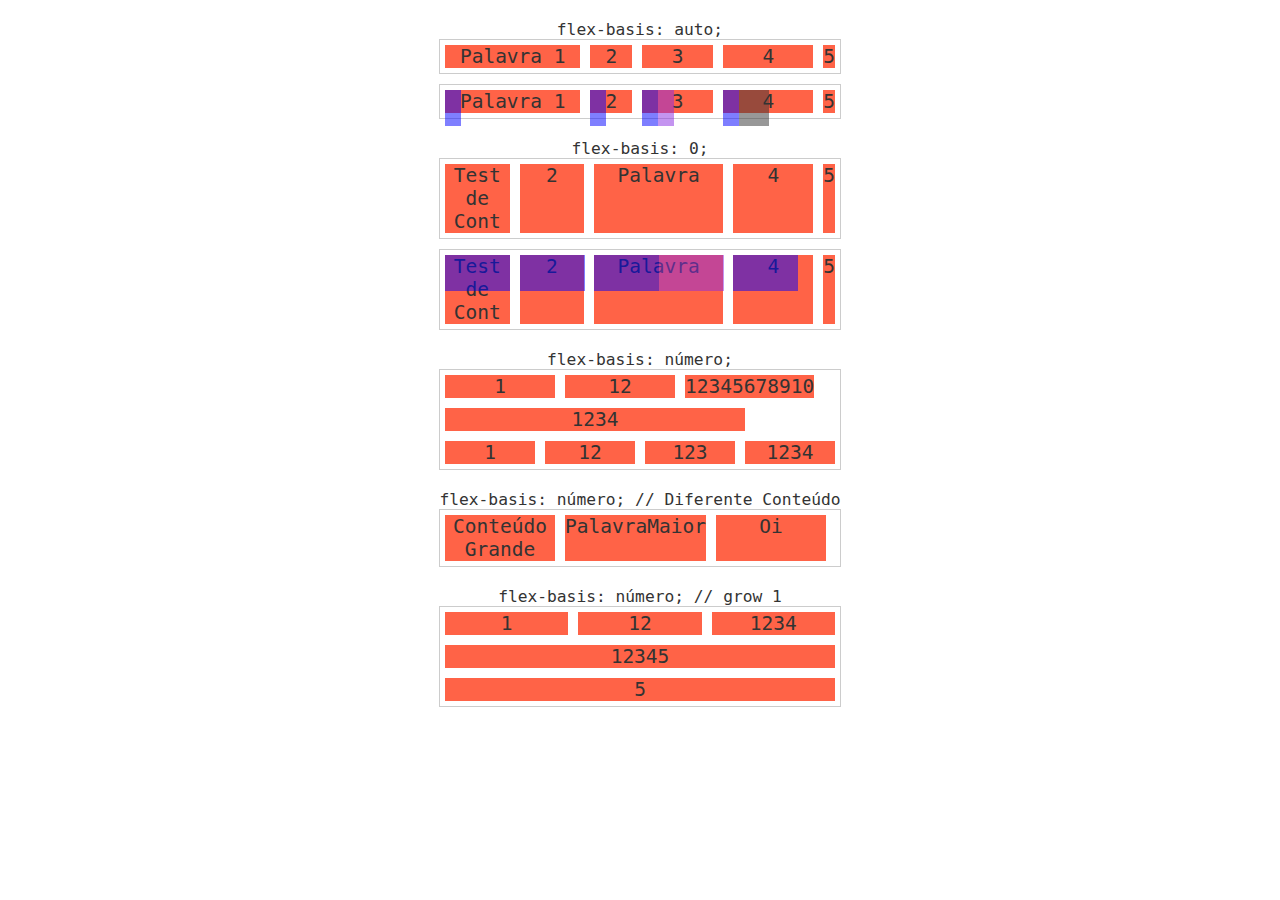
<file: index.html>
<!DOCTYPE html>
<html lang="en">

<head>
  <meta charset="UTF-8">
  <meta name="viewport" content="width=device-width, initial-scale=1.0">
  <title>Flex Flex-Basis</title>

  <link rel="stylesheet" href="./css/flex-item/flex-basis.css">
</head>

<body>
  <h1>flex-basis: auto;</h1>
  <section class="container">
    <div class="item basis-auto">Palavra 1</div>
    <div class="item basis-auto">2</div>
    <div class="item basis-auto-grow-2">3</div>
    <div class="item basis-auto-width">4</div>
    <div class="item basis-auto-grow-0">5</div>
  </section>

  <section class="container overlay">
    <div class="item basis-auto">Palavra 1</div>
    <div class="item basis-auto">2</div>
    <div class="item basis-auto-grow-2">3</div>
    <div class="item basis-auto-width">4</div>
    <div class="item basis-auto-grow-0">5</div>
  </section>

  <h1>flex-basis: 0;</h1>
  <section class="container">
    <div class="item basis-0">Test de Cont</div>
    <div class="item basis-0">2</div>
    <div class="item basis-0-grow-2">Palavra</div>
    <div class="item basis-0-width">4</div>
    <div class="item basis-0-grow-0">5</div>
  </section>

  <section class="container overlay">
    <div class="item basis-0">Test de Cont</div>
    <div class="item basis-0">2</div>
    <div class="item basis-0-grow-2">Palavra</div>
    <div class="item basis-0-width">4</div>
    <div class="item basis-0-grow-0">5</div>
  </section>

  <h1>flex-basis: número;</h1>
  <section class="container basis-numero-container">
    <div class="item basis-110">1</div>
    <div class="item basis-110">12</div>
    <div class="item basis-110">12345678910</div>
    <div class="item basis-300">1234</div>
    <div class="item basis-110-porcento">1</div>
    <div class="item basis-110-porcento">12</div>
    <div class="item basis-110-porcento">123</div>
    <div class="item basis-110-porcento">1234</div>
  </section>

  <h1>flex-basis: número; // Diferente Conteúdo</h1>
  <section class="container basis-numero-container">
    <div class="item basis-110">Conteúdo Grande</div>
    <div class="item basis-110">PalavraMaior</div>
    <div class="item basis-110">Oi</div>
  </section>

  <h1>flex-basis: número; // grow 1</h1>
  <section class="container basis-numero-container">
    <div class="item basis-110-grow-1">1</div>
    <div class="item basis-110-grow-1">12</div>
    <div class="item basis-110-grow-1">1234</div>
    <div class="item basis-110-grow-1">12345</div>
    <div class="item basis-600-grow-1">5</div>
  </section>
</body>

</html>
</file>
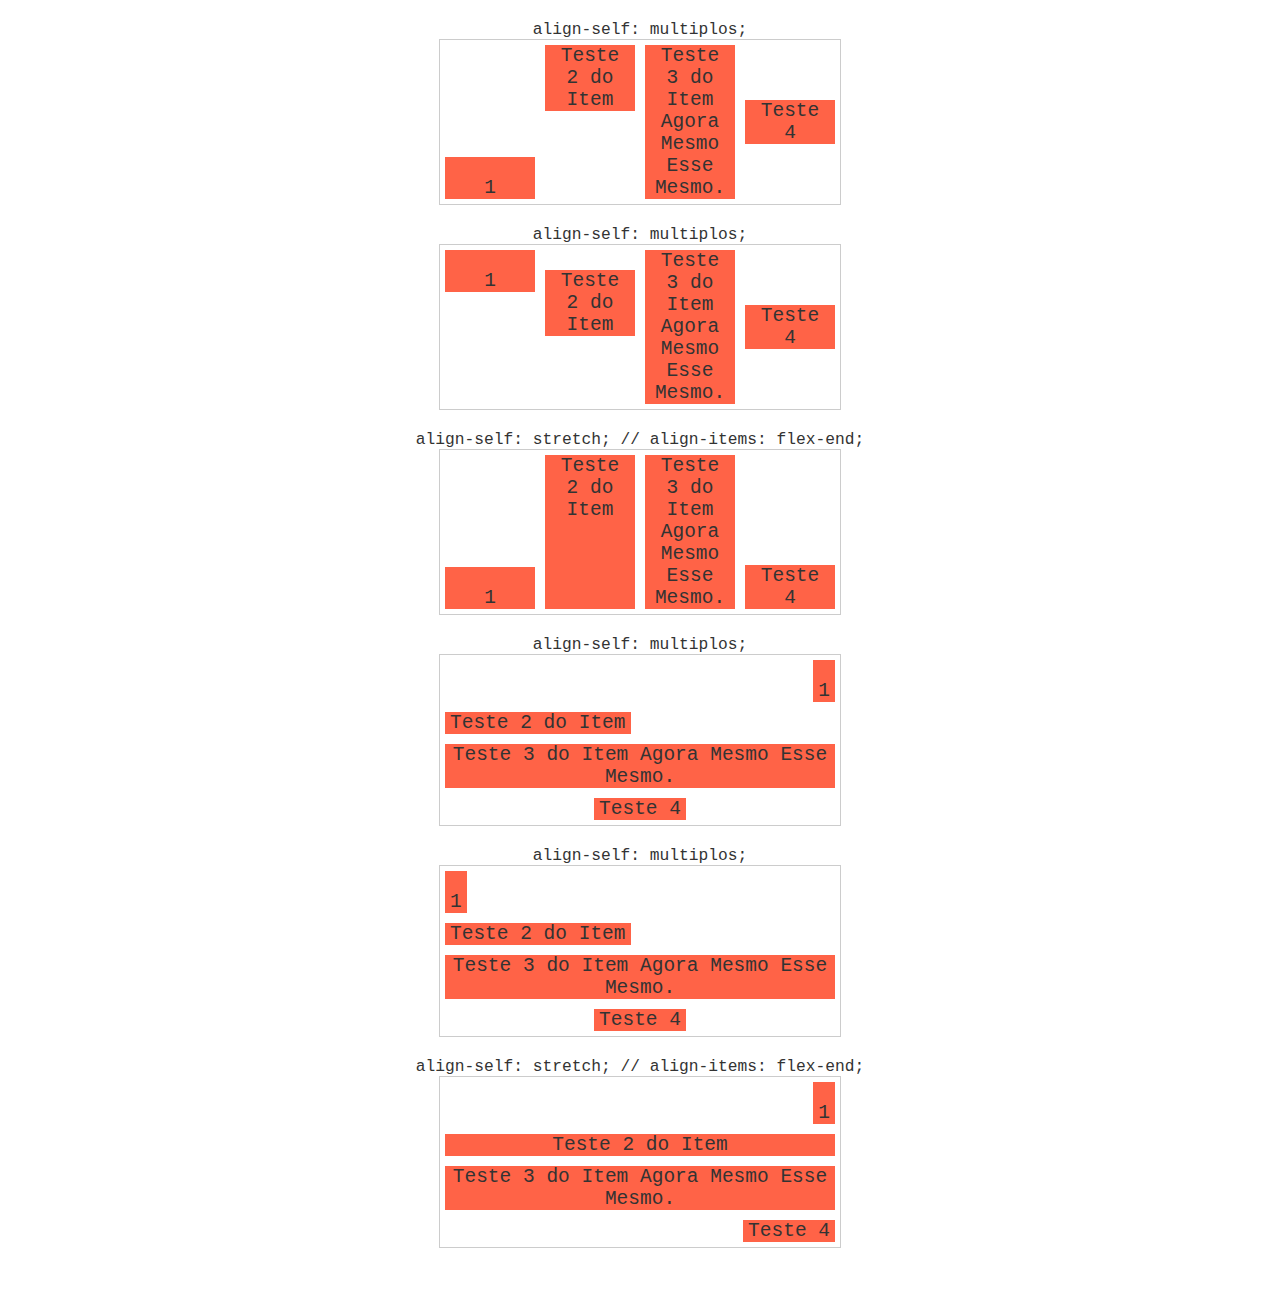
<file: index-align-self.html>
<!DOCTYPE html>
<html lang="en">

<head>
  <meta charset="UTF-8">
  <meta name="viewport" content="width=device-width, initial-scale=1.0">
  <title>Flex - Align Self</title>

  <link rel="stylesheet" href="./css/flex-item/flex-align-self.css">
</head>

<body>
  <h1>align-self: multiplos;</h1>
  <section class="container">
    <div class="item flex-end">1</div>
    <div class="item flex-start">Teste 2 do Item</div>
    <div class="item">Teste 3 do Item Agora Mesmo Esse Mesmo.</div>
    <div class="item center">Teste 4</div>
  </section>

  <h1>align-self: multiplos;</h1>
  <section class="container">
    <div class="item baseline">1</div>
    <div class="item baseline">Teste 2 do Item</div>
    <div class="item">Teste 3 do Item Agora Mesmo Esse Mesmo.</div>
    <div class="item center">Teste 4</div>
  </section>

  <h1>align-self: stretch; // align-items: flex-end;</h1>
  <section class="container align-items">
    <div class="item">1</div>
    <div class="item stretch">Teste 2 do Item</div>
    <div class="item">Teste 3 do Item Agora Mesmo Esse Mesmo.</div>
    <div class="item">Teste 4</div>
  </section>

  <h1>align-self: multiplos;</h1>
  <section class="container column">
    <div class="item flex-end">1</div>
    <div class="item flex-start">Teste 2 do Item</div>
    <div class="item">Teste 3 do Item Agora Mesmo Esse Mesmo.</div>
    <div class="item center">Teste 4</div>
  </section>

  <h1>align-self: multiplos;</h1>
  <section class="container column">
    <div class="item baseline">1</div>
    <div class="item baseline">Teste 2 do Item</div>
    <div class="item">Teste 3 do Item Agora Mesmo Esse Mesmo.</div>
    <div class="item center">Teste 4</div>
  </section>

  <h1>align-self: stretch; // align-items: flex-end;</h1>
  <section class="container column align-items">
    <div class="item">1</div>
    <div class="item stretch">Teste 2 do Item</div>
    <div class="item">Teste 3 do Item Agora Mesmo Esse Mesmo.</div>
    <div class="item">Teste 4</div>
  </section>
</body>

</html>
</file>
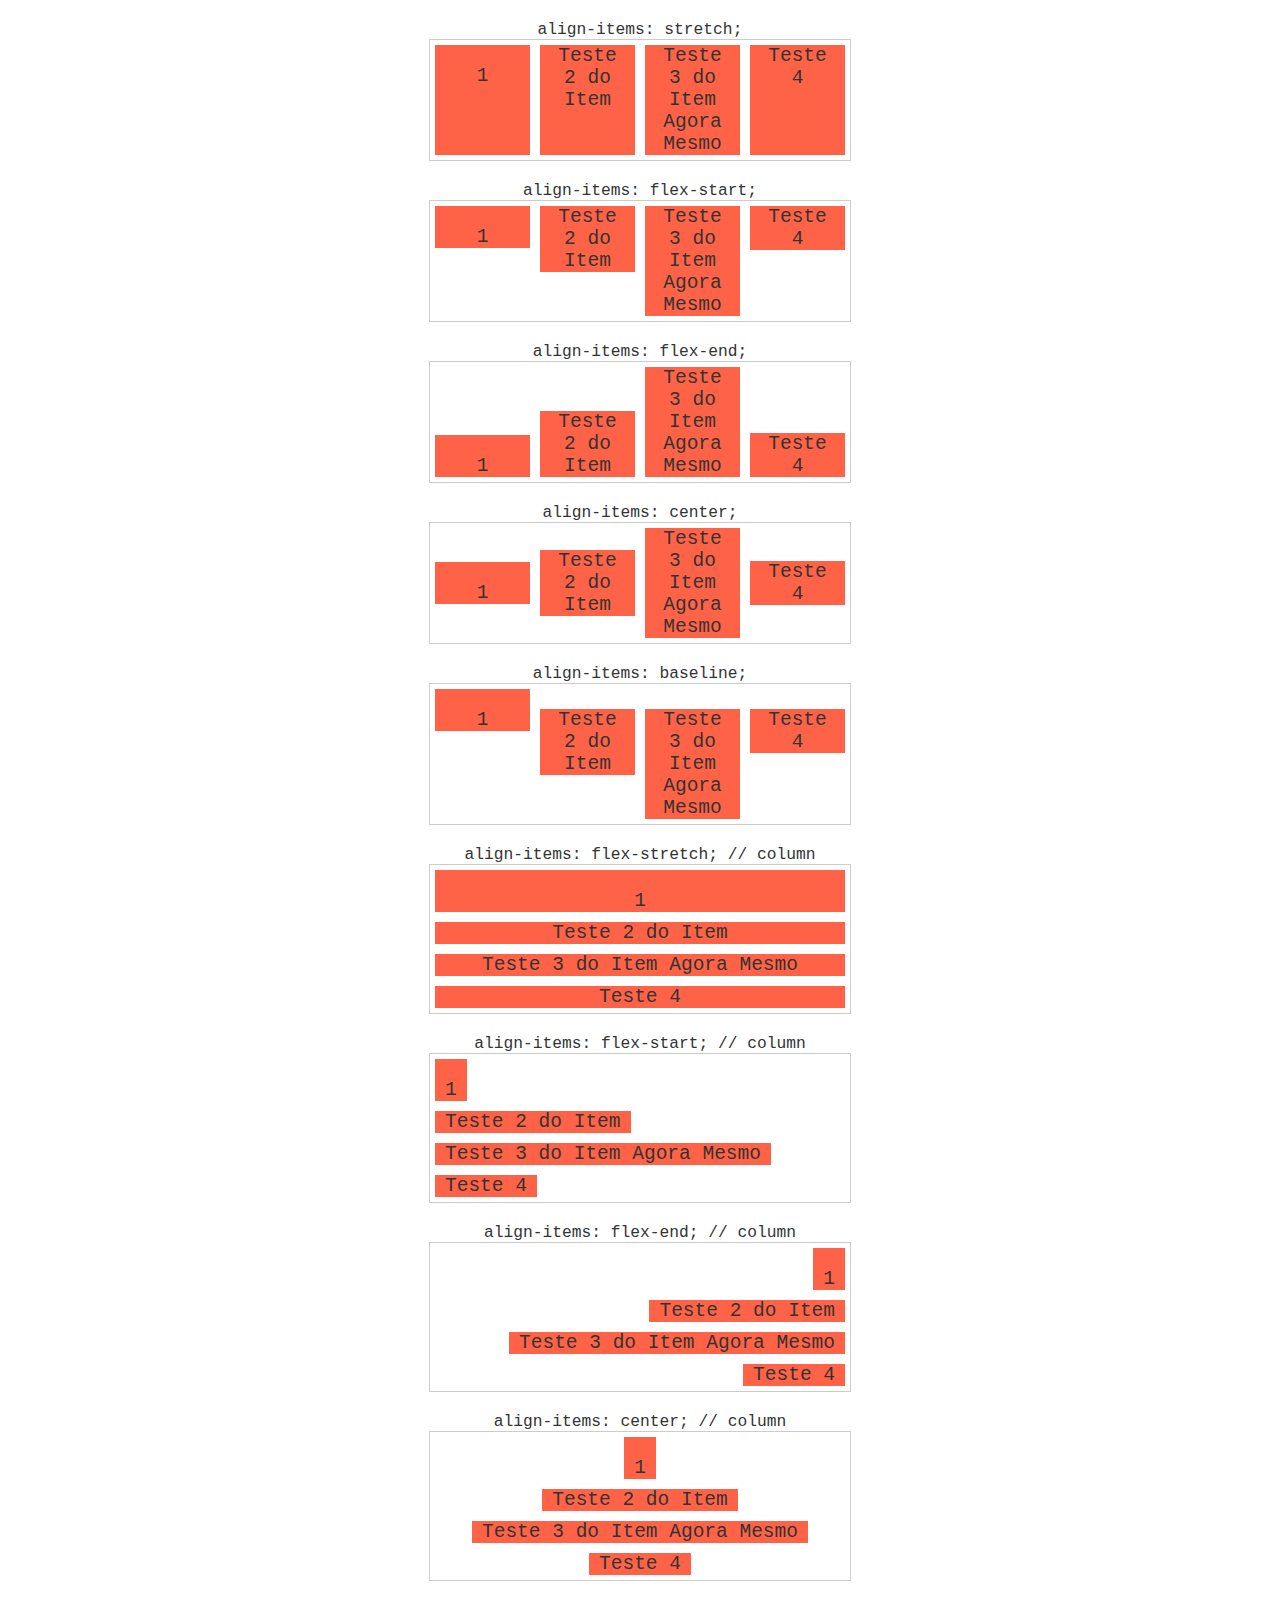
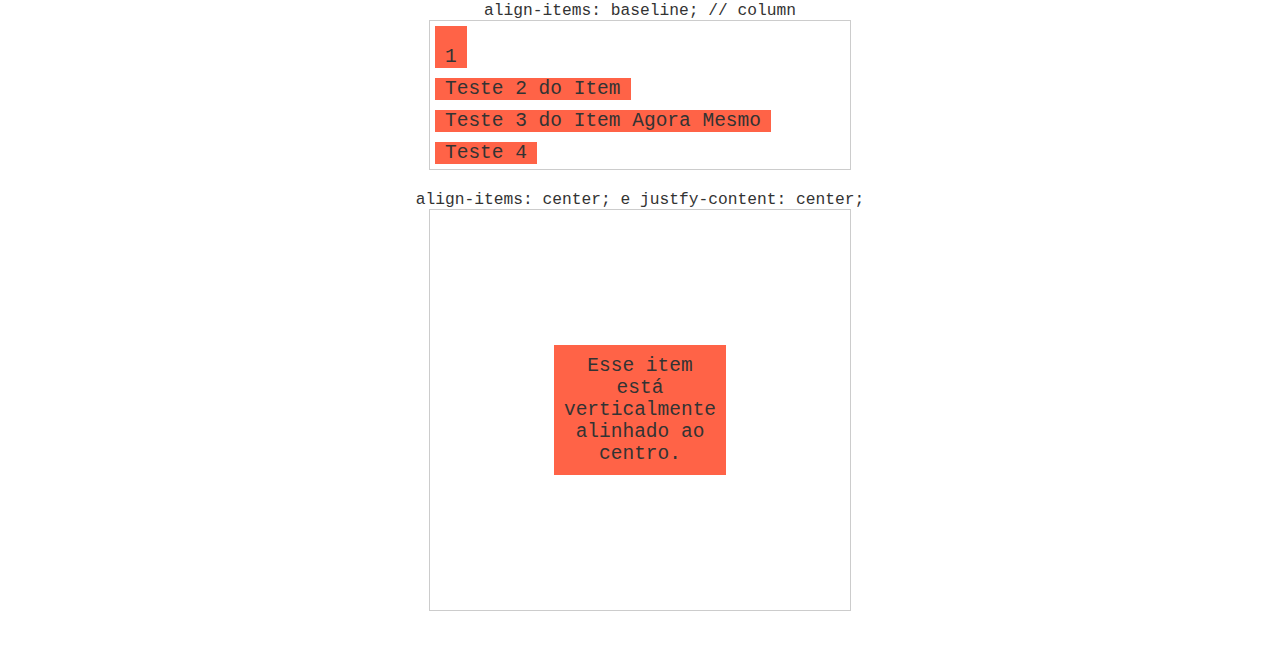
<file: index-aling-items.html>
<!DOCTYPE html>
<html lang="en">

<head>
  <meta charset="UTF-8">
  <meta name="viewport" content="width=device-width, initial-scale=1.0">
  <title>Flex Align-Items</title>

  <link rel="stylesheet" href="./css/flex-container/flex-align-items.css">
</head>

<body>
  <h1>align-items: stretch;</h1>
  <section class="container stretch">
    <div class="item">1</div>
    <div class="item">Teste 2 do Item</div>
    <div class="item">Teste 3 do Item Agora Mesmo</div>
    <div class="item">Teste 4</div>
  </section>

  <h1>align-items: flex-start;</h1>
  <section class="container flex-start">
    <div class="item">1</div>
    <div class="item">Teste 2 do Item</div>
    <div class="item">Teste 3 do Item Agora Mesmo</div>
    <div class="item">Teste 4</div>
  </section>

  <h1>align-items: flex-end;</h1>
  <section class="container flex-end">
    <div class="item">1</div>
    <div class="item">Teste 2 do Item</div>
    <div class="item">Teste 3 do Item Agora Mesmo</div>
    <div class="item">Teste 4</div>
  </section>

  <h1>align-items: center;</h1>
  <section class="container center">
    <div class="item">1</div>
    <div class="item">Teste 2 do Item</div>
    <div class="item">Teste 3 do Item Agora Mesmo</div>
    <div class="item">Teste 4</div>
  </section>

  <h1>align-items: baseline;</h1>
  <section class="container baseline">
    <div class="item teste">1</div>
    <div class="item">Teste 2 do Item</div>
    <div class="item">Teste 3 do Item Agora Mesmo</div>
    <div class="item">Teste 4</div>
  </section>

  <h1>align-items: flex-stretch; // column</h1>
  <section class="container stretch column">
    <div class="item">1</div>
    <div class="item">Teste 2 do Item</div>
    <div class="item">Teste 3 do Item Agora Mesmo</div>
    <div class="item">Teste 4</div>
  </section>

  <h1>align-items: flex-start; // column</h1>
  <section class="container flex-start column">
    <div class="item">1</div>
    <div class="item">Teste 2 do Item</div>
    <div class="item">Teste 3 do Item Agora Mesmo</div>
    <div class="item">Teste 4</div>
  </section>

  <h1>align-items: flex-end; // column</h1>
  <section class="container flex-end column">
    <div class="item">1</div>
    <div class="item">Teste 2 do Item</div>
    <div class="item">Teste 3 do Item Agora Mesmo</div>
    <div class="item">Teste 4</div>
  </section>

  <h1>align-items: center; // column</h1>
  <section class="container center column">
    <div class="item">1</div>
    <div class="item">Teste 2 do Item</div>
    <div class="item">Teste 3 do Item Agora Mesmo</div>
    <div class="item">Teste 4</div>
  </section>

  <h1>align-items: baseline; // column</h1>
  <section class="container baseline column">
    <div class="item teste">1</div>
    <div class="item">Teste 2 do Item</div>
    <div class="item">Teste 3 do Item Agora Mesmo</div>
    <div class="item">Teste 4</div>
  </section>

  <h1>align-items: center; e justfy-content: center;</h1>
  <section class="container alinhamento-central">
    <div class="item">Esse item está verticalmente alinhado ao centro.</div>
  </section>
</body>

</html>
</file>
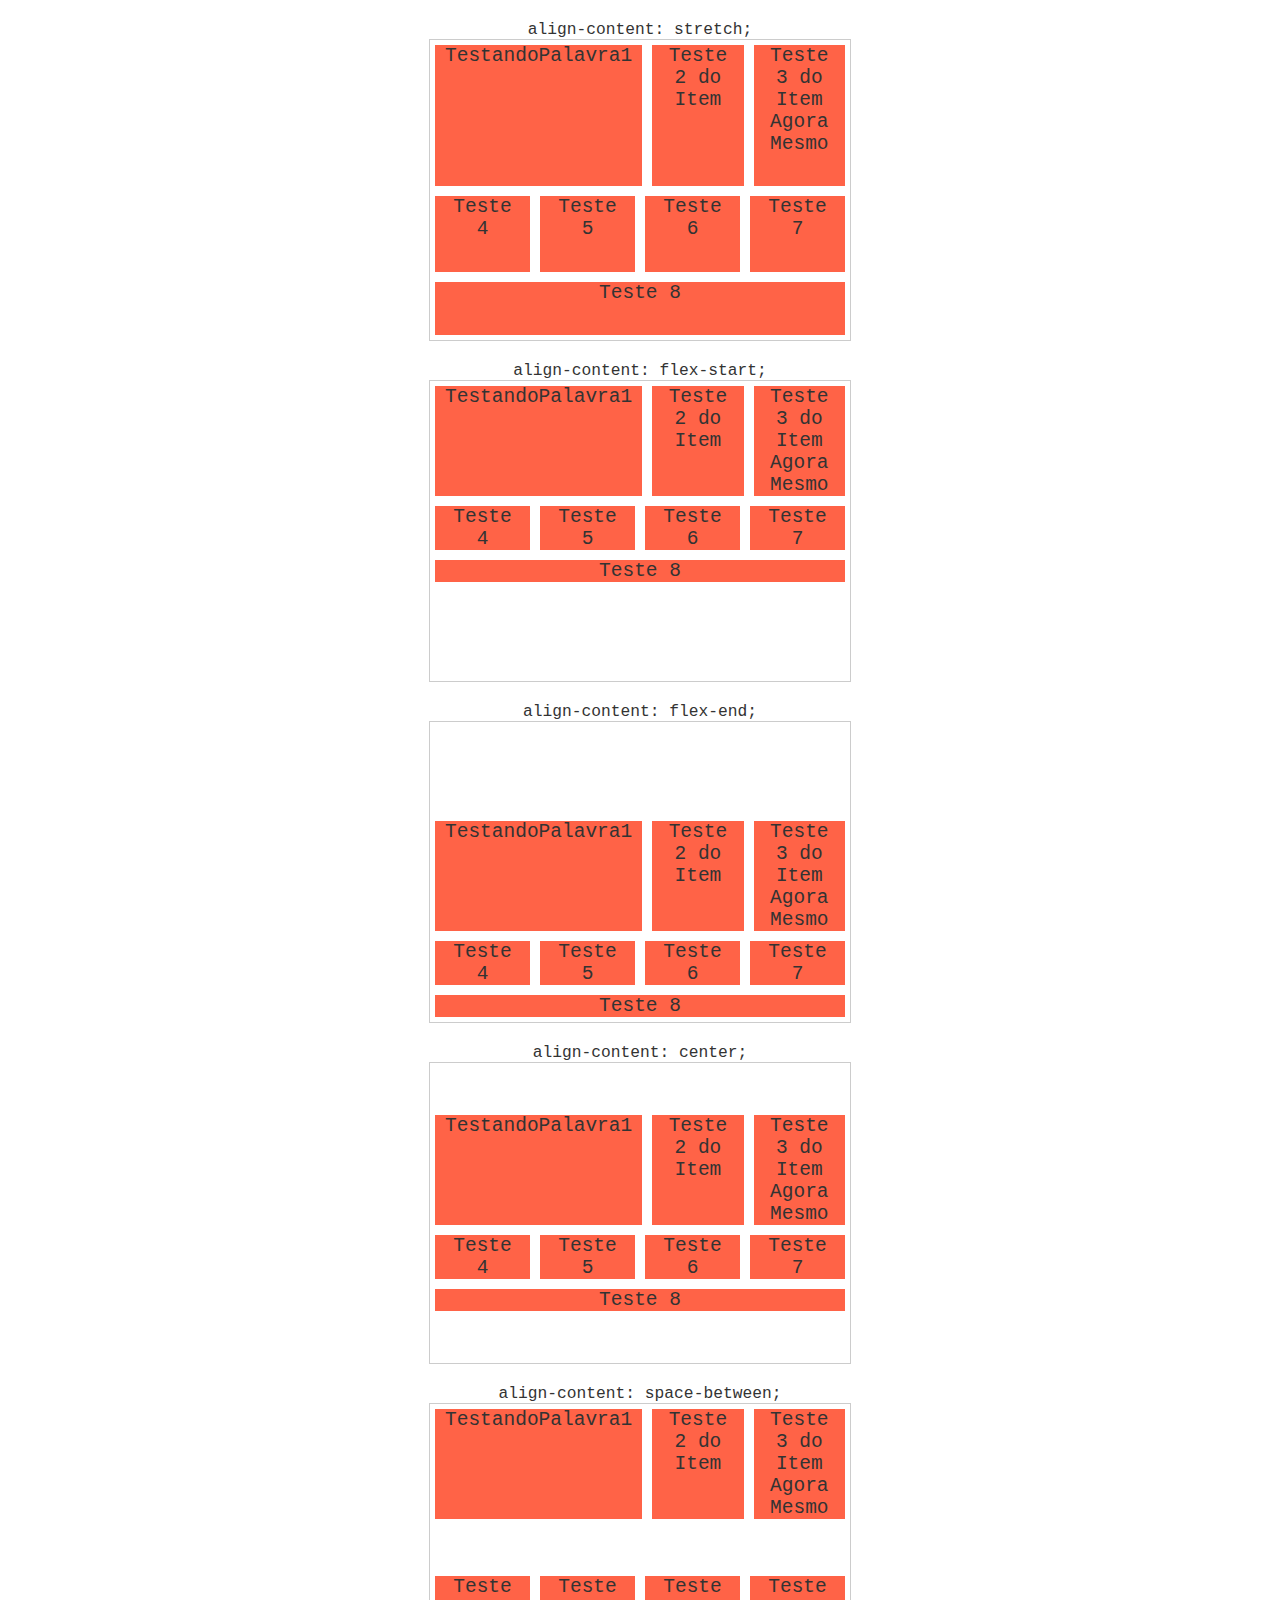
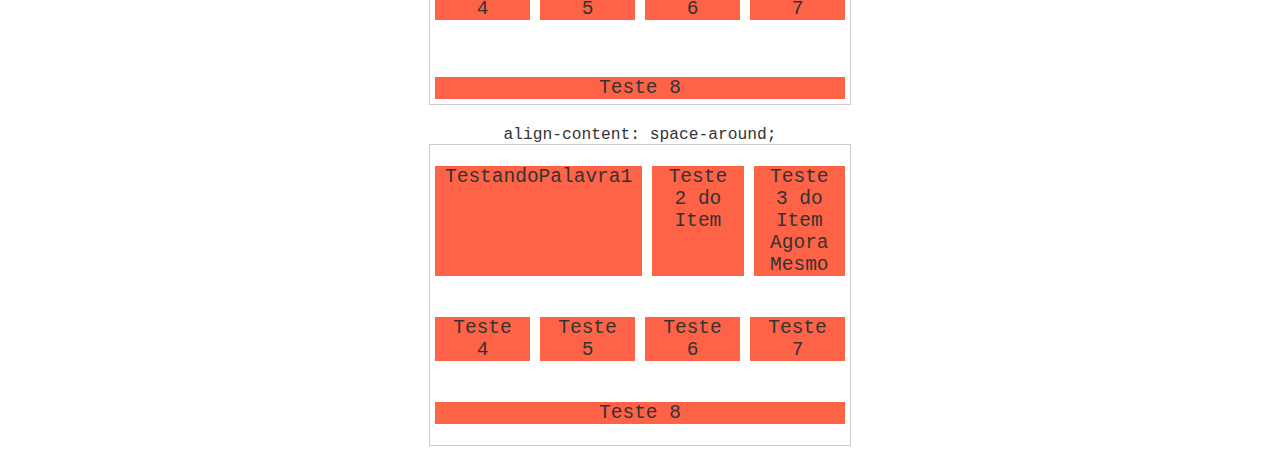
<file: index-flex-content.html>
<!DOCTYPE html>
<html lang="en">

<head>
  <meta charset="UTF-8">
  <meta name="viewport" content="width=device-width, initial-scale=1.0">
  <title>Flex Align Content</title>

  <link rel="stylesheet" href="./css/flex-container/flex-align-content.css">
</head>

<body>
  <h1>align-content: stretch;</h1>
  <section class="container stretch">
    <div class="item">TestandoPalavra1</div>
    <div class="item">Teste 2 do Item</div>
    <div class="item">Teste 3 do Item Agora Mesmo</div>
    <div class="item">Teste 4</div>
    <div class="item">Teste 5</div>
    <div class="item">Teste 6</div>
    <div class="item">Teste 7</div>
    <div class="item">Teste 8</div>
  </section>

  <h1>align-content: flex-start;</h1>
  <section class="container flex-start">
    <div class="item">TestandoPalavra1</div>
    <div class="item">Teste 2 do Item</div>
    <div class="item">Teste 3 do Item Agora Mesmo</div>
    <div class="item">Teste 4</div>
    <div class="item">Teste 5</div>
    <div class="item">Teste 6</div>
    <div class="item">Teste 7</div>
    <div class="item">Teste 8</div>
  </section>

  <h1>align-content: flex-end;</h1>
  <section class="container flex-end">
    <div class="item">TestandoPalavra1</div>
    <div class="item">Teste 2 do Item</div>
    <div class="item">Teste 3 do Item Agora Mesmo</div>
    <div class="item">Teste 4</div>
    <div class="item">Teste 5</div>
    <div class="item">Teste 6</div>
    <div class="item">Teste 7</div>
    <div class="item">Teste 8</div>
  </section>

  <h1>align-content: center;</h1>
  <section class="container center">
    <div class="item">TestandoPalavra1</div>
    <div class="item">Teste 2 do Item</div>
    <div class="item">Teste 3 do Item Agora Mesmo</div>
    <div class="item">Teste 4</div>
    <div class="item">Teste 5</div>
    <div class="item">Teste 6</div>
    <div class="item">Teste 7</div>
    <div class="item">Teste 8</div>
  </section>

  <h1>align-content: space-between;</h1>
  <section class="container space-between">
    <div class="item">TestandoPalavra1</div>
    <div class="item">Teste 2 do Item</div>
    <div class="item">Teste 3 do Item Agora Mesmo</div>
    <div class="item">Teste 4</div>
    <div class="item">Teste 5</div>
    <div class="item">Teste 6</div>
    <div class="item">Teste 7</div>
    <div class="item">Teste 8</div>
  </section>

  <h1>align-content: space-around;</h1>
  <section class="container space-around">
    <div class="item">TestandoPalavra1</div>
    <div class="item">Teste 2 do Item</div>
    <div class="item">Teste 3 do Item Agora Mesmo</div>
    <div class="item">Teste 4</div>
    <div class="item">Teste 5</div>
    <div class="item">Teste 6</div>
    <div class="item">Teste 7</div>
    <div class="item">Teste 8</div>
  </section>
</body>

</html>
</file>
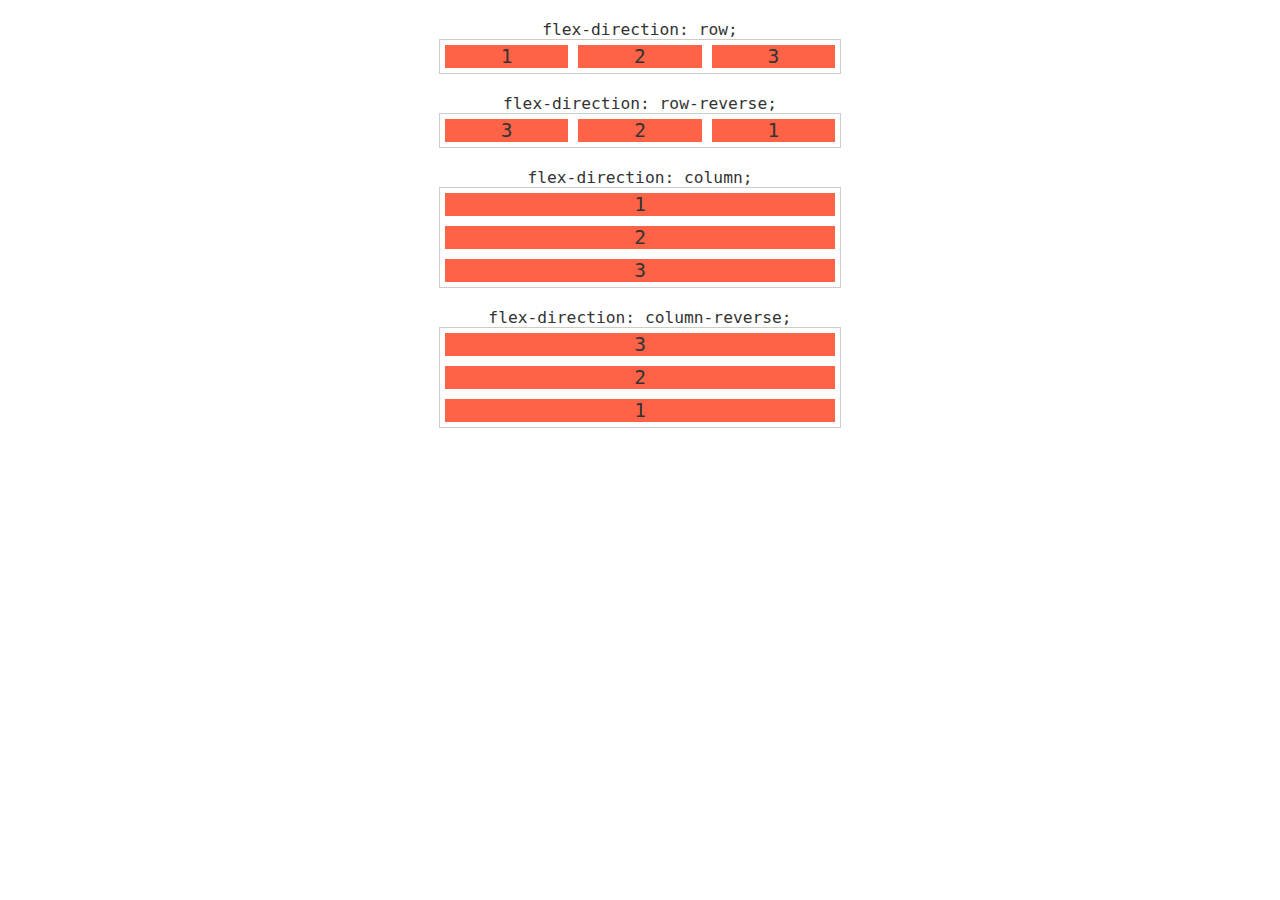
<file: index-flex-direction.html>
<!DOCTYPE html>
<html lang="en">

<head>
  <meta charset="UTF-8">
  <meta name="viewport" content="width=device-width, initial-scale=1.0">
  <title>Flex Direction</title>

  <link rel="stylesheet" href="./css/flex-container/flex-direction.css">
</head>

<body>
  <h1>flex-direction: row;</h1>
  <section class="container row">
    <div class="item">1</div>
    <div class="item">2</div>
    <div class="item">3</div>
  </section>

  <h1>flex-direction: row-reverse;</h1>
  <section class="container row-reverse">
    <div class="item">1</div>
    <div class="item">2</div>
    <div class="item">3</div>
  </section>

  <h1>flex-direction: column;</h1>
  <section class="container column">
    <div class="item">1</div>
    <div class="item">2</div>
    <div class="item">3</div>
  </section>

  <h1>flex-direction: column-reverse;</h1>
  <section class="container column-reverse">
    <div class="item">1</div>
    <div class="item">2</div>
    <div class="item">3</div>
  </section>
</body>

</html>
</file>
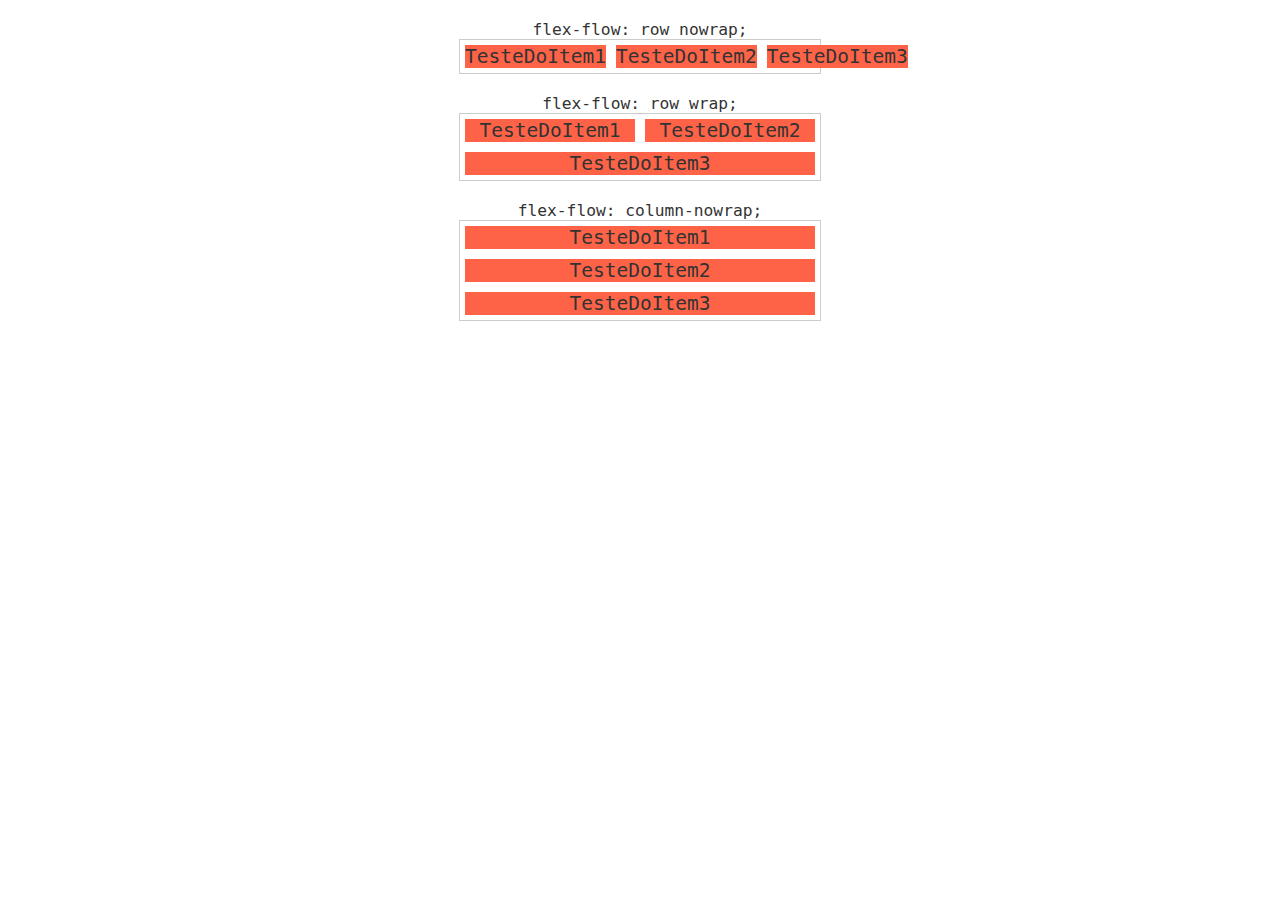
<file: index-flex-flow.html>
<!DOCTYPE html>
<html lang="en">

<head>
  <meta charset="UTF-8">
  <meta name="viewport" content="width=device-width, initial-scale=1.0">
  <title>Flex Flow</title>

  <link rel="stylesheet" href="./css/flex-container/flex-flow.css">
</head>

<body>
  <h1>flex-flow: row nowrap;</h1>
  <section class="container row-nowrap">
    <div class="item">TesteDoItem1</div>
    <div class="item">TesteDoItem2</div>
    <div class="item">TesteDoItem3</div>
  </section>

  <h1>flex-flow: row wrap;</h1>
  <section class="container row-wrap">
    <div class="item">TesteDoItem1</div>
    <div class="item">TesteDoItem2</div>
    <div class="item">TesteDoItem3</div>
  </section>

  <h1>flex-flow: column-nowrap;</h1>
  <section class="container column-nowrap">
    <div class="item">TesteDoItem1</div>
    <div class="item">TesteDoItem2</div>
    <div class="item">TesteDoItem3</div>
  </section>
</body>

</html>
</file>
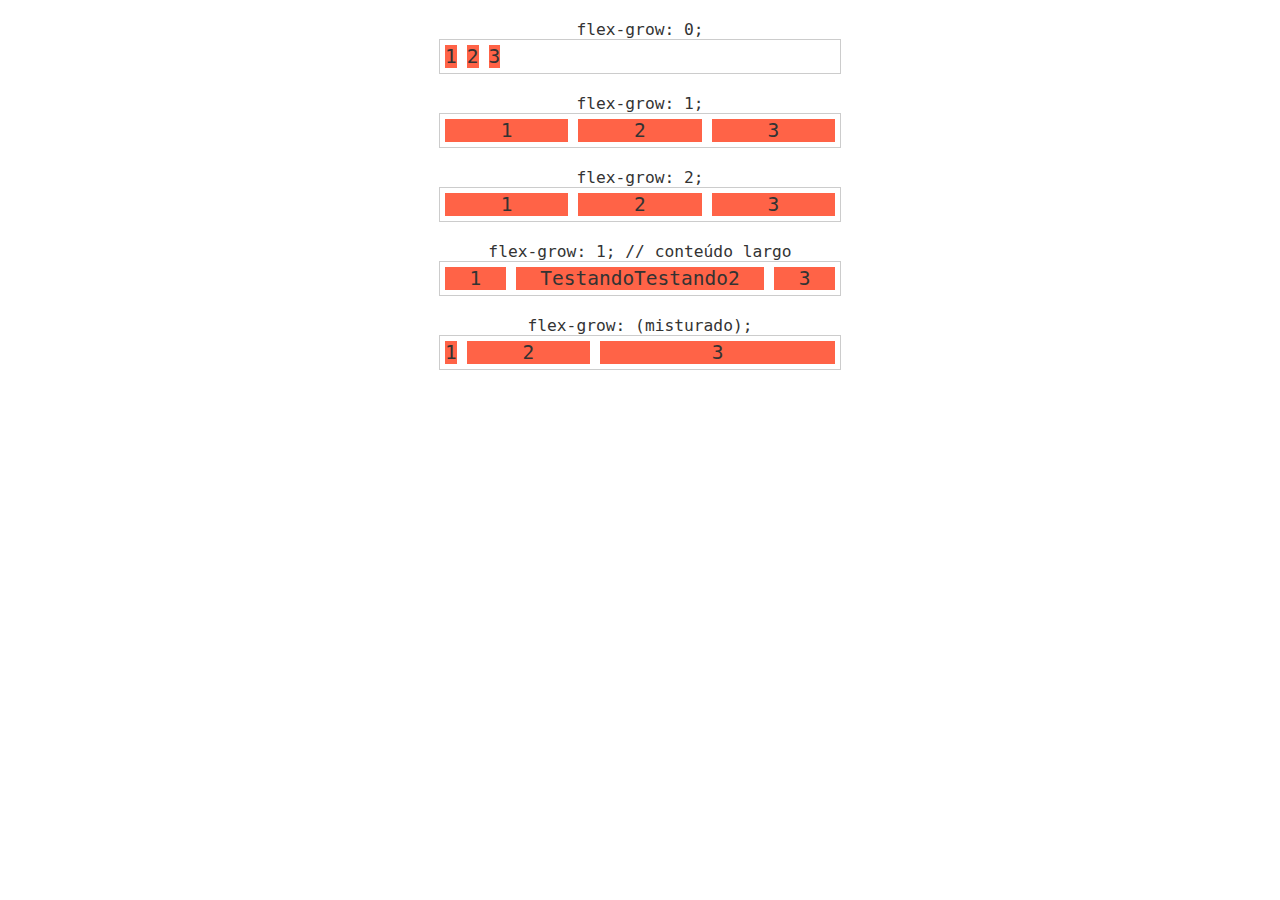
<file: index-flex-grow.html>
<!DOCTYPE html>
<html lang="en">

<head>
  <meta charset="UTF-8">
  <meta name="viewport" content="width=device-width, initial-scale=1.0">
  <title>Flex - Flex-Grow</title>

  <link rel="stylesheet" href="./css/flex-item/flex-grow.css">
</head>

<body>
  <h1>flex-grow: 0;</h1>
  <section class="container">
    <div class="item grow0">1</div>
    <div class="item grow0">2</div>
    <div class="item grow0">3</div>
  </section>

  <h1>flex-grow: 1;</h1>
  <section class="container">
    <div class="item grow1">1</div>
    <div class="item grow1">2</div>
    <div class="item grow1">3</div>
  </section>

  <h1>flex-grow: 2;</h1>
  <section class="container column">
    <div class="item grow2">1</div>
    <div class="item grow2">2</div>
    <div class="item grow2">3</div>
  </section>

  <h1>flex-grow: 1; // conteúdo largo</h1>
  <section class="container column-reverse">
    <div class="item grow1">1</div>
    <div class="item grow1">TestandoTestando2</div>
    <div class="item grow1">3</div>
  </section>

  <h1>flex-grow: (misturado);</h1>
  <section class="container column-reverse">
    <div class="item grow0">1</div>
    <div class="item grow1">2</div>
    <div class="item grow2">3</div>
  </section>
</body>

</html>
</file>
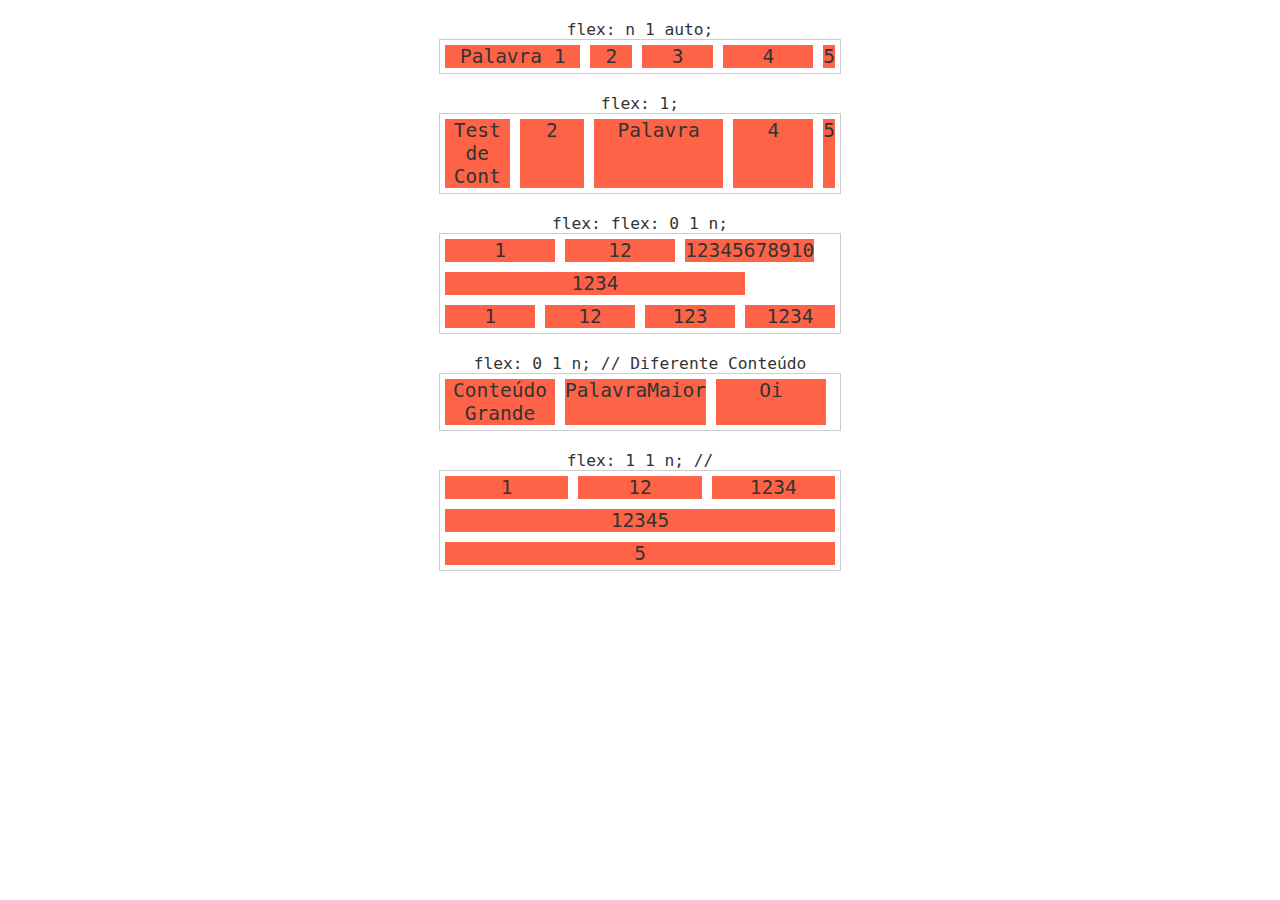
<file: index-flex-item.html>
<!DOCTYPE html>
<html lang="en">

<head>
  <meta charset="UTF-8">
  <meta name="viewport" content="width=device-width, initial-scale=1.0">
  <title>Flex - Flex</title>

  <link rel="stylesheet" href="./css/flex-item/flex-item.css">
</head>

<body>
  <h1>flex: n 1 auto;</h1>
  <section class="container">
    <div class="item basis-auto">Palavra 1</div>
    <div class="item basis-auto">2</div>
    <div class="item basis-auto-grow-2">3</div>
    <div class="item basis-auto-width">4</div>
    <div class="item basis-auto-grow-0">5</div>
  </section>

  <h1>flex: 1;</h1>
  <section class="container">
    <div class="item basis-0">Test de Cont</div>
    <div class="item basis-0">2</div>
    <div class="item basis-0-grow-2">Palavra</div>
    <div class="item basis-0-width">4</div>
    <div class="item basis-0-grow-0">5</div>
  </section>

  <h1>flex: flex: 0 1 n;</h1>
  <section class="container basis-numero-container">
    <div class="item basis-110">1</div>
    <div class="item basis-110">12</div>
    <div class="item basis-110">12345678910</div>
    <div class="item basis-300">1234</div>
    <div class="item basis-110-porcento">1</div>
    <div class="item basis-110-porcento">12</div>
    <div class="item basis-110-porcento">123</div>
    <div class="item basis-110-porcento">1234</div>
  </section>

  <h1>flex: 0 1 n; // Diferente Conteúdo</h1>
  <section class="container basis-numero-container">
    <div class="item basis-110">Conteúdo Grande</div>
    <div class="item basis-110">PalavraMaior</div>
    <div class="item basis-110">Oi</div>
  </section>

  <h1>flex: 1 1 n; //</h1>
  <section class="container basis-numero-container">
    <div class="item basis-110-grow-1">1</div>
    <div class="item basis-110-grow-1">12</div>
    <div class="item basis-110-grow-1">1234</div>
    <div class="item basis-110-grow-1">12345</div>
    <div class="item basis-600-grow-1">5</div>
  </section>
</body>

</html>
</file>
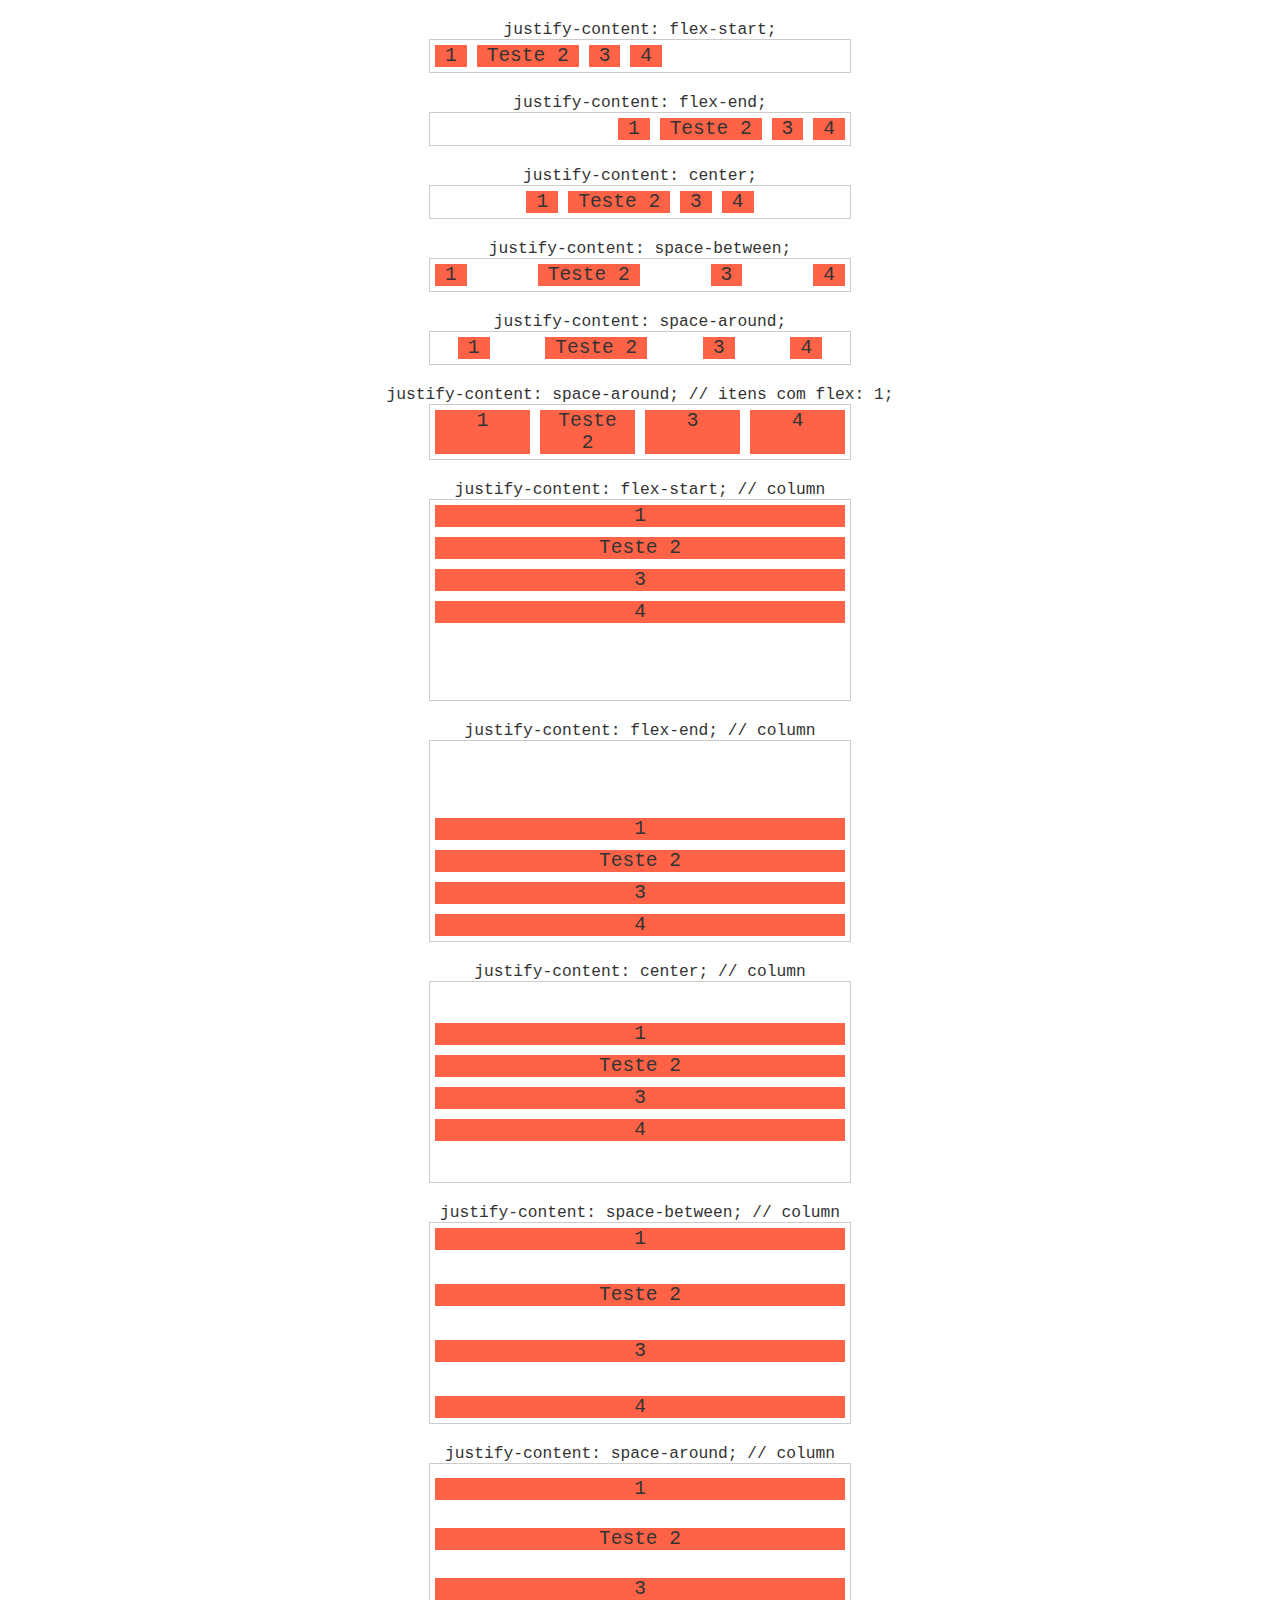
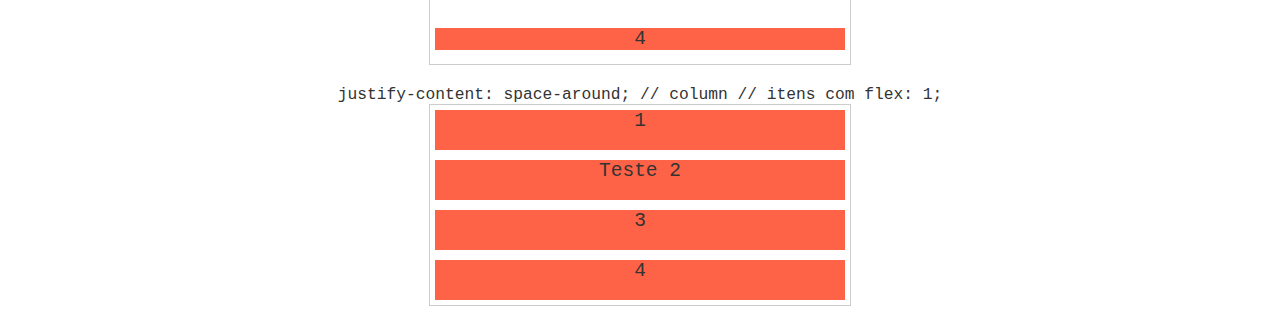
<file: index-flex-justify-content.html>
<!DOCTYPE html>
<html lang="en">

<head>
  <meta charset="UTF-8">
  <meta name="viewport" content="width=device-width, initial-scale=1.0">
  <title>Flex Justify Content</title>

  <link rel="stylesheet" href="./css/flex-container/flex-justify-content.css">
</head>

<body>
  <h1>justify-content: flex-start;</h1>
  <section class="container flex-start">
    <div class="item">1</div>
    <div class="item">Teste 2</div>
    <div class="item">3</div>
    <div class="item">4</div>
  </section>

  <h1>justify-content: flex-end;</h1>
  <section class="container flex-end">
    <div class="item">1</div>
    <div class="item">Teste 2</div>
    <div class="item">3</div>
    <div class="item">4</div>
  </section>

  <h1>justify-content: center;</h1>
  <section class="container center">
    <div class="item">1</div>
    <div class="item">Teste 2</div>
    <div class="item">3</div>
    <div class="item">4</div>
  </section>

  <h1>justify-content: space-between;</h1>
  <section class="container space-between">
    <div class="item">1</div>
    <div class="item">Teste 2</div>
    <div class="item">3</div>
    <div class="item">4</div>
  </section>

  <h1>justify-content: space-around;</h1>
  <section class="container space-around">
    <div class="item">1</div>
    <div class="item">Teste 2</div>
    <div class="item">3</div>
    <div class="item">4</div>
  </section>

  <h1>justify-content: space-around; // itens com flex: 1;</h1>
  <section class="container space-around">
    <div class="item flex">1</div>
    <div class="item flex">Teste 2</div>
    <div class="item flex">3</div>
    <div class="item flex">4</div>
  </section>

  <h1>justify-content: flex-start; // column</h1>
  <section class="container flex-start column">
    <div class="item">1</div>
    <div class="item">Teste 2</div>
    <div class="item">3</div>
    <div class="item">4</div>
  </section>

  <h1>justify-content: flex-end; // column</h1>
  <section class="container flex-end column">
    <div class="item">1</div>
    <div class="item">Teste 2</div>
    <div class="item">3</div>
    <div class="item">4</div>
  </section>

  <h1>justify-content: center; // column</h1>
  <section class="container center column">
    <div class="item">1</div>
    <div class="item">Teste 2</div>
    <div class="item">3</div>
    <div class="item">4</div>
  </section>

  <h1>justify-content: space-between; // column</h1>
  <section class="container space-between column">
    <div class="item">1</div>
    <div class="item">Teste 2</div>
    <div class="item">3</div>
    <div class="item">4</div>
  </section>

  <h1>justify-content: space-around; // column</h1>
  <section class="container space-around column">
    <div class="item">1</div>
    <div class="item">Teste 2</div>
    <div class="item">3</div>
    <div class="item">4</div>
  </section>

  <h1>justify-content: space-around; // column // itens com flex: 1;</h1>
  <section class="container space-around column">
    <div class="item flex">1</div>
    <div class="item flex">Teste 2</div>
    <div class="item flex">3</div>
    <div class="item flex">4</div>
  </section>
</body>

</html>
</file>
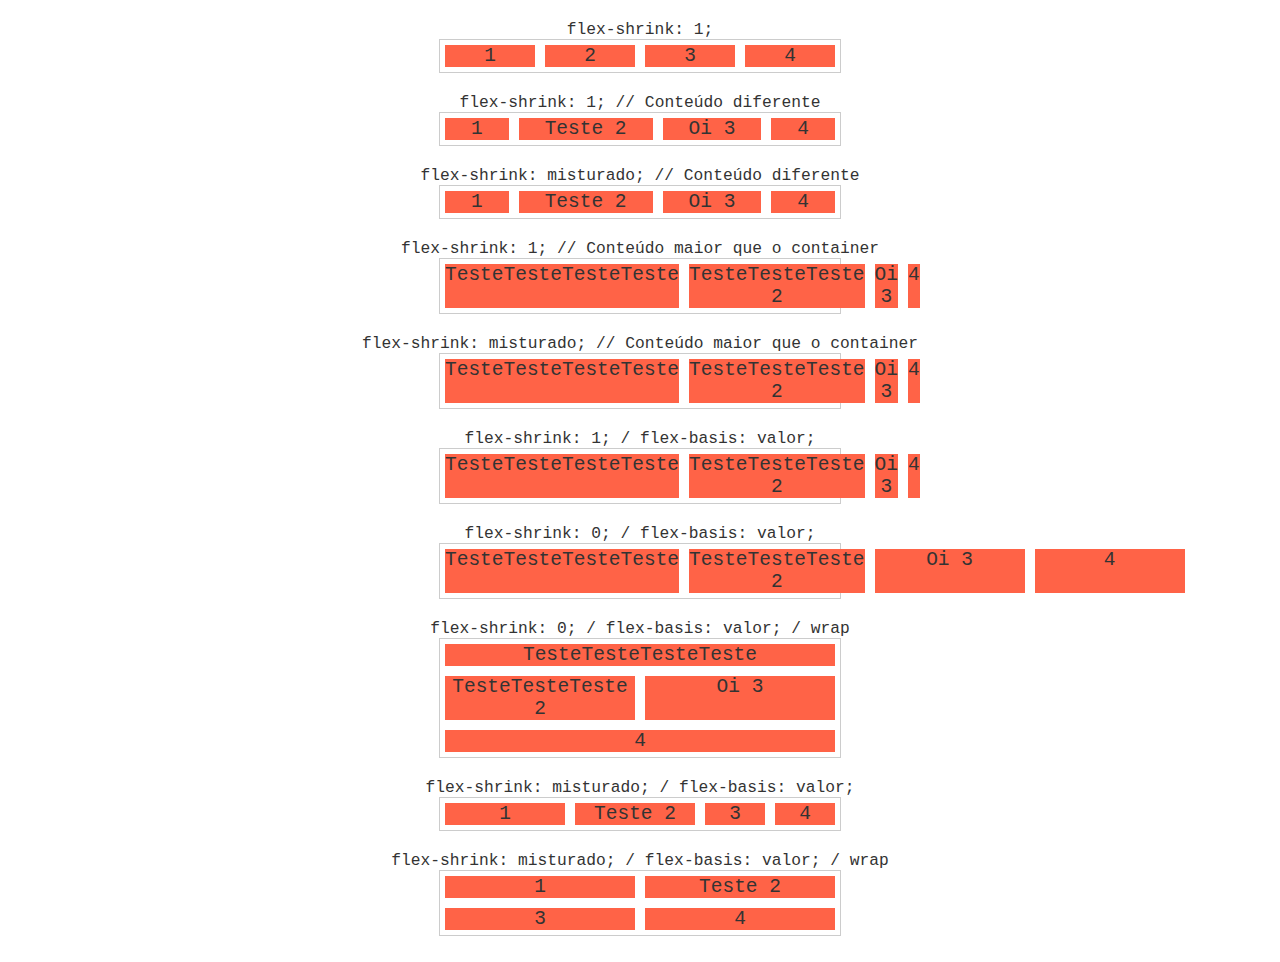
<file: index-flex-shrink.html>
<!DOCTYPE html>
<html lang="en">

<head>
  <meta charset="UTF-8">
  <meta name="viewport" content="width=device-width, initial-scale=1.0">
  <title>Flex Shrink</title>

  <link rel="stylesheet" href="./css/flex-item/flex-shrink.css">
</head>

<body>
  <h1>flex-shrink: 1;</h1>
  <section class="container">
    <div class="item shrink-1">1</div>
    <div class="item shrink-1">2</div>
    <div class="item shrink-1">3</div>
    <div class="item shrink-1">4</div>
  </section>

  <h1>flex-shrink: 1; // Conteúdo diferente</h1>
  <section class="container">
    <div class="item shrink-1">1</div>
    <div class="item shrink-1">Teste 2</div>
    <div class="item shrink-1">Oi 3</div>
    <div class="item shrink-1">4</div>
  </section>

  <h1>flex-shrink: misturado; // Conteúdo diferente</h1>
  <section class="container">
    <div class="item shrink-1">1</div>
    <div class="item shrink-1">Teste 2</div>
    <div class="item shrink-3">Oi 3</div>
    <div class="item shrink-3">4</div>
  </section>

  <h1>flex-shrink: 1; // Conteúdo maior que o container</h1>
  <section class="container">
    <div class="item shrink-1">TesteTesteTesteTeste</div>
    <div class="item shrink-1">TesteTesteTeste 2</div>
    <div class="item shrink-1">Oi 3</div>
    <div class="item shrink-1">4</div>
  </section>

  <h1>flex-shrink: misturado; // Conteúdo maior que o container</h1>
  <section class="container">
    <div class="item shrink-1">TesteTesteTesteTeste</div>
    <div class="item shrink-1">TesteTesteTeste 2</div>
    <div class="item shrink-3">Oi 3</div>
    <div class="item shrink-3">4</div>
  </section>

  <h1>flex-shrink: 1; / flex-basis: valor;</h1>
  <section class="container">
    <div class="item shrink-1-basis">TesteTesteTesteTeste</div>
    <div class="item shrink-1-basis">TesteTesteTeste 2</div>
    <div class="item shrink-1-basis">Oi 3</div>
    <div class="item shrink-1-basis">4</div>
  </section>

  <h1>flex-shrink: 0; / flex-basis: valor;</h1>
  <section class="container">
    <div class="item shrink-0-basis">TesteTesteTesteTeste</div>
    <div class="item shrink-0-basis">TesteTesteTeste 2</div>
    <div class="item shrink-0-basis">Oi 3</div>
    <div class="item shrink-0-basis">4</div>
  </section>

  <h1>flex-shrink: 0; / flex-basis: valor; / wrap</h1>
  <section class="container flex-wrap">
    <div class="item shrink-0-basis">TesteTesteTesteTeste</div>
    <div class="item shrink-0-basis">TesteTesteTeste 2</div>
    <div class="item shrink-0-basis">Oi 3</div>
    <div class="item shrink-0-basis">4</div>
  </section>

  <h1>flex-shrink: misturado; / flex-basis: valor;</h1>
  <section class="container">
    <div class="item shrink-1-basis">1</div>
    <div class="item shrink-1-basis">Teste 2</div>
    <div class="item shrink-3-basis">3</div>
    <div class="item shrink-3-basis">4</div>
  </section>

  <h1>flex-shrink: misturado; / flex-basis: valor; / wrap</h1>
  <section class="container flex-wrap">
    <div class="item shrink-1-basis">1</div>
    <div class="item shrink-1-basis">Teste 2</div>
    <div class="item shrink-3-basis">3</div>
    <div class="item shrink-3-basis">4</div>
  </section>
</body>

</html>
</file>
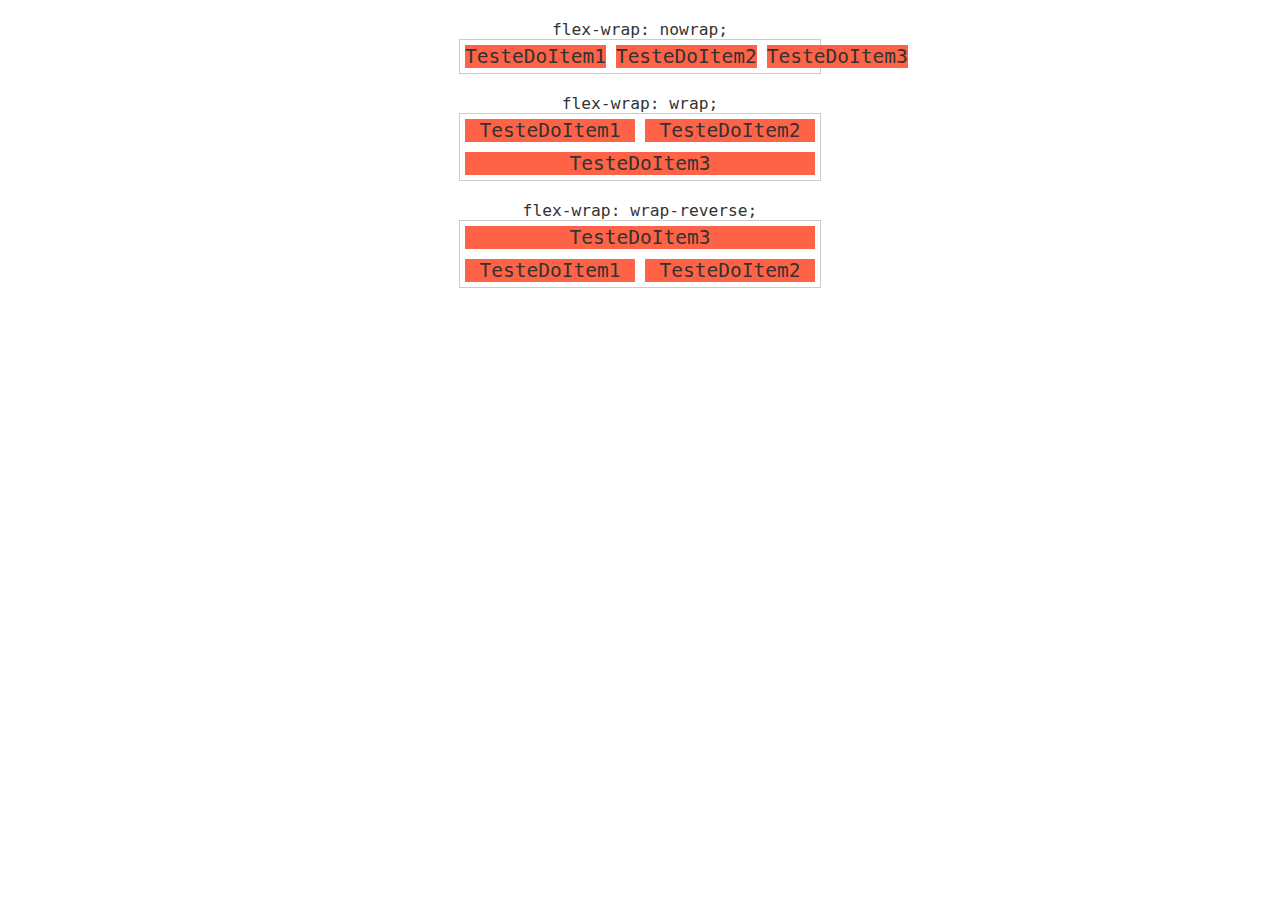
<file: index-flex-wrap.html>
<!DOCTYPE html>
<html lang="en">

<head>
  <meta charset="UTF-8">
  <meta name="viewport" content="width=device-width, initial-scale=1.0">
  <title>Flex Wrap</title>

  <link rel="stylesheet" href="./css/flex-container/flex-wrap.css">
</head>

<body>
  <h1>flex-wrap: nowrap;</h1>
  <section class="container nowrap">
    <!-- O nome grudado foi necessário pois eu preciso definir um conteúdo que não possa ser quebrado. Como uma palavra ou uma imagem. Se fosse uma frase, ele quebraria as linhas da frase antes de ultrapassar o container.	 -->
    <div class="item">TesteDoItem1</div>
    <div class="item">TesteDoItem2</div>
    <div class="item">TesteDoItem3</div>
  </section>

  <h1>flex-wrap: wrap;</h1>
  <section class="container wrap">
    <div class="item">TesteDoItem1</div>
    <div class="item">TesteDoItem2</div>
    <div class="item">TesteDoItem3</div>
  </section>

  <h1>flex-wrap: wrap-reverse;</h1>
  <section class="container wrap-reverse">
    <div class="item">TesteDoItem1</div>
    <div class="item">TesteDoItem2</div>
    <div class="item">TesteDoItem3</div>
  </section>
</body>

</html>
</file>
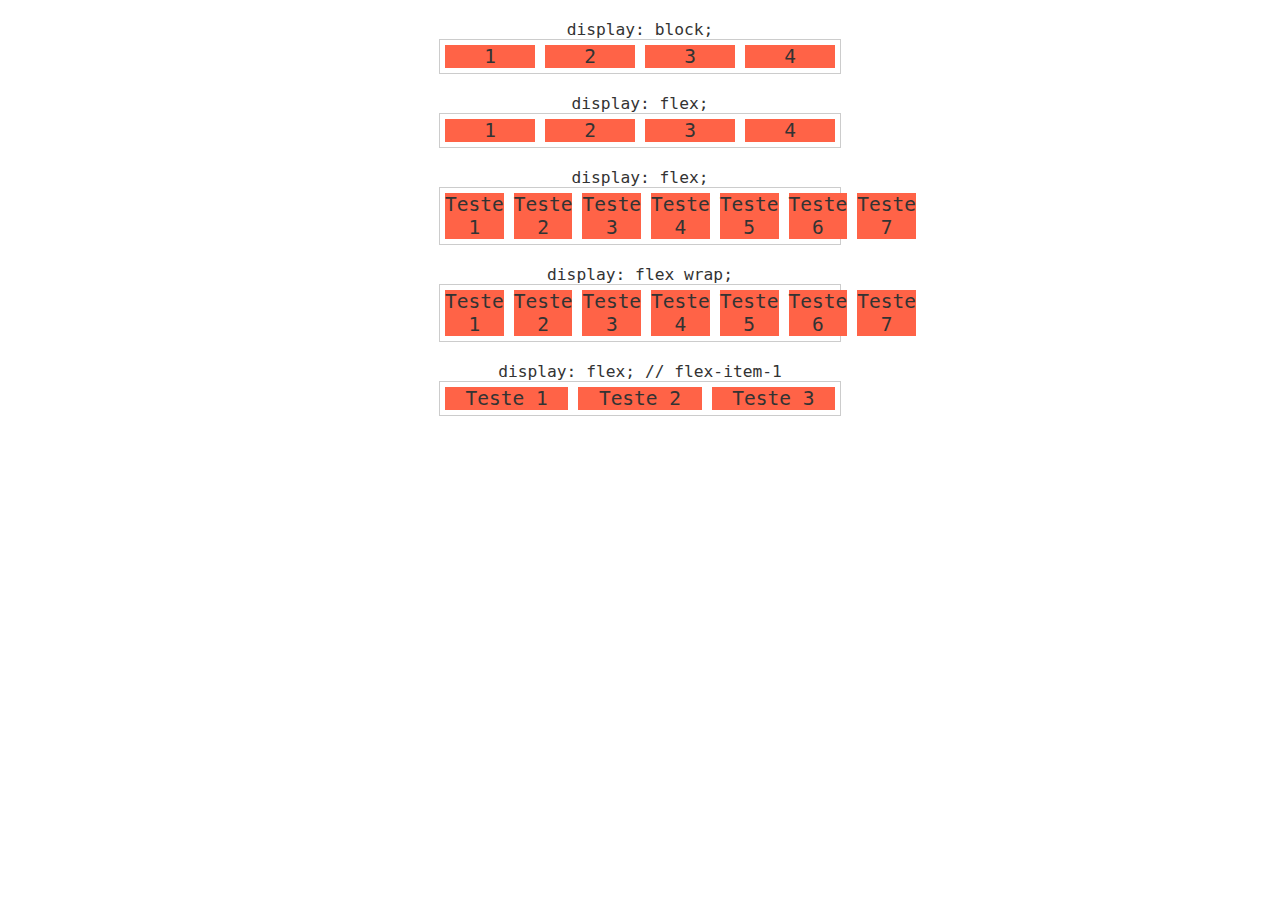
<file: index-flex.html>
<!DOCTYPE html>
<html lang="en">

<head>
  <meta charset="UTF-8">
  <meta name="viewport" content="width=device-width, initial-scale=1.0">
  <title>Flex</title>
  <link rel="stylesheet" href="./css/flex-container/flex-direction.css">
</head>

<body>
  <h1>display: block;</h1>
  <section class="container">
    <div class="item">1</div>
    <div class="item">2</div>
    <div class="item">3</div>
    <div class="item">4</div>
  </section>

  <h1>display: flex;</h1>
  <section class="container flex">
    <div class="item">1</div>
    <div class="item">2</div>
    <div class="item">3</div>
    <div class="item">4</div>
  </section>

  <h1>display: flex;</h1>
  <section class="container flex">
    <div class="item">Teste 1</div>
    <div class="item">Teste 2</div>
    <div class="item">Teste 3</div>
    <div class="item">Teste 4</div>
    <div class="item">Teste 5</div>
    <div class="item">Teste 6</div>
    <div class="item">Teste 7</div>
  </section>

  <h1>display: flex wrap;</h1>
  <section class="container flex flex-wrap">
    <div class="item">Teste 1</div>
    <div class="item">Teste 2</div>
    <div class="item">Teste 3</div>
    <div class="item">Teste 4</div>
    <div class="item">Teste 5</div>
    <div class="item">Teste 6</div>
    <div class="item">Teste 7</div>
  </section>

  <h1>display: flex; // flex-item-1</h1>
  <section class="container flex">
    <div class="item flex-item-1">Teste 1</div>
    <div class="item flex-item-1">Teste 2</div>
    <div class="item flex-item-1">Teste 3</div>
  </section>
</body>

</html>
</file>
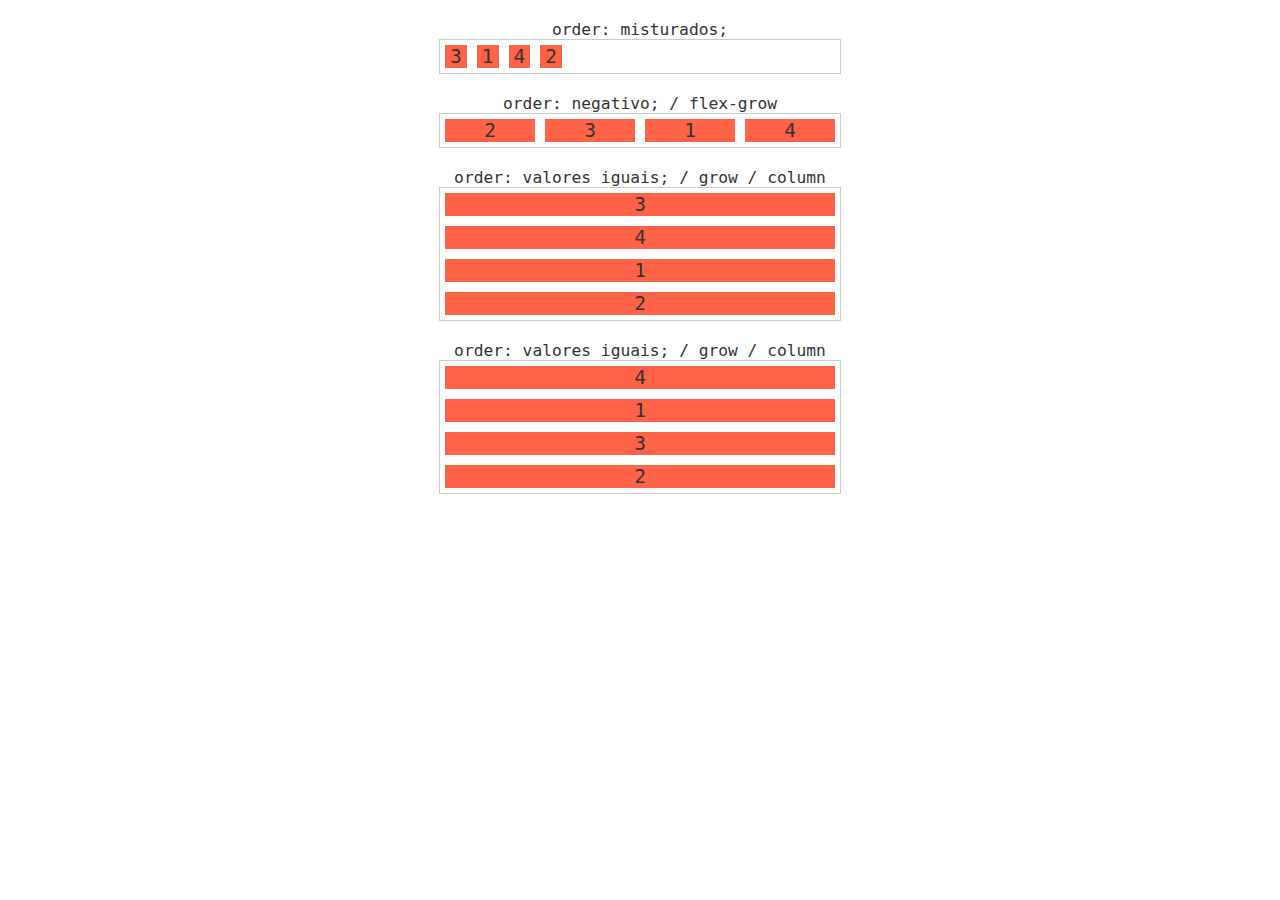
<file: index-order.html>
<!DOCTYPE html>
<html lang="en">

<head>
  <meta charset="UTF-8">
  <meta name="viewport" content="width=device-width, initial-scale=1.0">
  <title>Flex Order</title>

  <link rel="stylesheet" href="./css/flex-item/flex-order.css">
</head>

<body>
  <h1>order: misturados;</h1>
  <section class="container">
    <div class="item order2">1</div>
    <div class="item order4">2</div>
    <div class="item order1">3</div>
    <div class="item order3">4</div>
  </section>

  <h1>order: negativo; / flex-grow</h1>
  <section class="container">
    <div class="item order2 flex-grow">1</div>
    <div class="item order-1 flex-grow">2</div>
    <div class="item order1 flex-grow">3</div>
    <div class="item order3 flex-grow">4</div>
  </section>

  <h1>order: valores iguais; / grow / column</h1>
  <section class="container column">
    <div class="item order2 flex-grow">1</div>
    <div class="item order2 flex-grow">2</div>
    <div class="item order1 flex-grow">3</div>
    <div class="item order1 flex-grow">4</div>
  </section>

  <h1>order: valores iguais; / grow / column</h1>
  <section class="container column">
    <div class="item flex-grow">1</div>
    <div class="item order2 flex-grow">2</div>
    <div class="item flex-grow">3</div>
    <div class="item order-1 flex-grow">4</div>
  </section>
</body>

</html>
</file>
<file: css/flex-item/flex-basis.css>
/* FLEX BASIS AUTO */

.basis-auto {
  flex-grow: 1;
  flex-basis: auto;
}

/* O espaço distribuído é 2 vezes maior que o flex-grow: 1; */
.basis-auto-grow-2 {
  flex-grow: 2;
  flex-basis: auto;
}

/* É o mesmo espaço distribuido que os demais itens com flex-grow: 1; Porém esse espaço inicia após os 60px iniciais */
.basis-auto-width {
  flex-grow: 1;
  flex-basis: auto;
  width: 60px;
}

/* Com o flex-grow: 0; nada é distribuído */
.basis-auto-grow-0 {
  flex-basis: auto;
}

.container.overlay {
  margin-top: 10px;
}

.overlay .basis-auto::before,
.overlay .basis-auto-grow-2::before,
.overlay .basis-auto-width::before {
  content: "";
  display: block;
  width: 16px;
  height: 36px;
  background: blue;
  position: absolute;
  opacity: 0.5;
}

.overlay .basis-auto-grow-2::before {
  border-right: 16px solid blueviolet;
}

.overlay .basis-auto-width::before {
  border-right: 30px solid;
}

/* FLEX BASIS AUTO FIM */

/* FLEX BASIS 0 */

/* Com o flex-basis 0, itens com flex-grow 1 tentam ficar com o mesmo tamanho total de width. É por isso que o mais comum é utilizar flex-basis 0 */
.basis-0 {
  flex-grow: 1;
  flex-basis: 0;
}

/* O tamanho total é de duas vezes dos itens com flex: 1; */
.basis-0-grow-2 {
  flex-grow: 2;
  flex-basis: 0;
}

/* A definição do width é ignorada. Porém ele ainda respeita a definição de min-width. */
.basis-0-width {
  flex-grow: 1;
  flex-basis: 0;
  width: 120px;
  min-width: 80px;
}

/* Flex basis 0 com flex-grow 0, não influenciar em nada no item. Assim o mesmo fica do tamanho do seu conteúdo. */
.basis-0-grow-0 {
  flex-basis: 0;
}

.overlay .basis-0::before,
.overlay .basis-0-grow-2::before,
.overlay .basis-0-width::before {
  content: "";
  display: block;
  width: 65px;
  height: 36px;
  background: blue;
  position: absolute;
  opacity: 0.5;
}

.overlay .basis-0-grow-2::before {
  border-right: 65px solid blueviolet;
}

/* FLEX BASIS 0 FIM */

.basis-numero-container {
  flex-wrap: wrap;
}

.basis-110 {
  flex-basis: 110px;
}

.basis-300 {
  flex-basis: 300px;
}

.basis-110-porcento {
  flex-basis: calc(25% - 10px);
}

.basis-110-grow-1 {
  flex-grow: 1;
  flex-basis: 110px;
}

/* O Flex-basis não ultrapassa o tamanho do container. Pois por padrão o flex-shrink é 1, ou seja, ele permite que o item se ajuste para caber no container. */
.basis-600-grow-1 {
  flex-grow: 1;
  flex-basis: 600px;
}

/* ESTILOS GERAIS */

.item {
  margin: 5px;
  background: tomato;
  text-align: center;
  font-size: 1.5em;
  position: relative;
}

/* Flex Container */
.container {
  max-width: 400px;
  margin: 0 auto;
  display: flex;
  border: 1px solid #ccc;
}

/* Flex Item */
img {
  display: block;
  max-width: 100%;
  margin: 10px auto;
}

h1 {
  text-align: center;
  margin: 20px 0 0 0;
  font-size: 1.25em;
  font-weight: normal;
}

body {
  font-family: monospace;
  color: #333;
}
</file>
<file: css/flex-item/flex-align-self.css>
.flex-start {
  align-self: flex-start;
}

.flex-end {
  align-self: flex-end;
}

.center {
  align-self: center;
}

.baseline {
  align-self: baseline;
}

.stretch {
  align-self: stretch;
}

.align-items {
  align-items: flex-end;
}

.item {
  flex: 1;
  margin: 5px;
  padding: 0 5px;
  background: tomato;
  text-align: center;
  font-size: 1.5em;
}

.item:first-child {
  padding-top: 20px;
}

/* Flex Container */
.container {
  max-width: 400px;
  margin: 0 auto;
  display: flex;
  border: 1px solid #ccc;
}

.column {
  flex-direction: column;
}

h1 {
  text-align: center;
  margin: 20px 0 0 0;
  font-size: 1.25em;
  font-weight: normal;
}

body {
  font-family: monospace;
  color: #333;
}
</file>
<file: css/flex-container/flex-align-items.css>
.stretch {
  align-items: stretch;
}

.flex-start {
  align-items: flex-start;
}

.flex-end {
  align-items: flex-end;
}

.center {
  align-items: center;
}

.baseline {
  align-items: baseline;
}

/* Flex Container */
.container {
  max-width: 420px;
  margin: 0 auto;
  display: flex;
  border: 1px solid #ccc;
}

.column {
  flex-direction: column;
}

/* Flex Item */
.item {
  flex: 1;
  margin: 5px;
  padding: 0 10px;
  background: tomato;
  text-align: center;
  font-size: 1.5em;
}

.item:first-child {
  padding-top: 20px;
}

.alinhamento-central {
  height: 400px;
  justify-content: center;
  align-items: center;
}

.alinhamento-central .item {
  flex: 0;
  padding: 10px;
}

h1 {
  text-align: center;
  margin: 20px 0 0 0;
  font-size: 1.25em;
  font-weight: normal;
}

body {
  font-family: monospace;
  color: #333;
}
</file>
<file: css/flex-container/flex-align-content.css>
.stretch {
  align-content: stretch;
}

.flex-start {
  align-content: flex-start;
}

.flex-end {
  align-content: flex-end;
}

.center {
  align-content: center;
}

.space-between {
  align-content: space-between;
}

.space-around {
  align-content: space-around;
}

/* Flex Container */
.container {
  max-width: 420px;
  height: 300px;
  margin: 0 auto;
  display: flex;
  border: 1px solid #ccc;
  flex-wrap: wrap;
}
/* Flex Item */
.item {
  flex: 1;
  margin: 5px;
  padding: 0 10px;
  background: tomato;
  text-align: center;
  font-size: 1.5em;
}

h1 {
  text-align: center;
  margin: 20px 0 0 0;
  font-size: 1.25em;
  font-weight: normal;
}

body {
  font-family: monospace;
  color: #333;
}
</file>
<file: css/flex-container/flex-direction.css>
.row {
  flex-direction: row;
}

.row-reverse {
  flex-direction: row-reverse;
}

.column {
  flex-direction: column;
}

.column-reverse {
  flex-direction: column-reverse;
}

/* Flex Container */
.container {
  max-width: 400px;
  margin: 0 auto;
  display: flex;
  border: 1px solid #ccc;
}
/* Flex Item */
.item {
  /* O flex: 1; é necessário para que cada item se expanda ocupando o tamanho máximo do container. */
  flex: 1;
  margin: 5px;
  background: tomato;
  text-align: center;
  font-size: 1.5em;
}

h1 {
  text-align: center;
  margin: 20px 0 0 0;
  font-size: 1.25em;
  font-weight: normal;
}

body {
  font-family: monospace;
  color: #333;
}
</file>
<file: css/flex-container/flex-flow.css>
.row-nowrap {
  flex-flow: row nowrap;
}

.column-nowrap {
  flex-flow: column nowrap;
}

.row-wrap {
  flex-flow: row wrap;
}

/* Flex Container */
.container {
  max-width: 360px;
  margin: 0 auto;
  display: flex;
  border: 1px solid #ccc;
}
/* Flex Item */
.item {
  /* O flex: 1; é necessário para que cada item se expanda ocupando o tamanho máximo do container. */
  flex: 1;
  margin: 5px;
  background: tomato;
  text-align: center;
  font-size: 1.5em;
}

h1 {
  text-align: center;
  margin: 20px 0 0 0;
  font-size: 1.25em;
  font-weight: normal;
}

body {
  font-family: monospace;
  color: #333;
}
</file>
<file: css/flex-item/flex-grow.css>
/* Os itens não se expandem para ocupar o container. */
.grow0 {
  flex-grow: 0;
}

/* Os itens se expandem igualmente para ocupar o container. Utilizando apenas o flex-grow, o crescimento é distribuído igualmente antes e depois do conteúdo de cada elemento. (pois por padrão o flex-basis é auto) */
.grow1 {
  flex-grow: 1;
}

/* Os itens se expandem duas vezes mais que aqueles com flex-grow: 1; */
.grow2 {
  flex-grow: 2;
}

.item {
  margin: 5px;
  background: tomato;
  text-align: center;
  font-size: 1.5em;
}

/* Flex Container */
.container {
  max-width: 400px;
  margin: 0 auto;
  display: flex;
  border: 1px solid #ccc;
}
/* Flex Item */

h1 {
  text-align: center;
  margin: 20px 0 0 0;
  font-size: 1.25em;
  font-weight: normal;
}

body {
  font-family: monospace;
  color: #333;
}
</file>
<file: css/flex-item/flex-item.css>
/* FLEX BASIS AUTO */

.basis-auto {
  flex: 1 1 auto;
}

.basis-auto-grow-2 {
  flex: 2 1 auto;
}

.basis-auto-width {
  flex: 1 1 auto;
  width: 60px;
}

.basis-auto-grow-0 {
  flex: 0 1 auto;
}

/* FLEX BASIS AUTO FIM */

/* FLEX BASIS 0 */

.basis-0 {
  flex: 1;
}

/* O tamanho total é de duas vezes dos itens com flex: 1; */
.basis-0-grow-2 {
  flex: 2;
}

.basis-0-width {
  flex: 1;
  width: 120px;
  min-width: 80px;
}

.basis-0-grow-0 {
  flex: 0 1 0;
}

/* FLEX BASIS 0 FIM */

.basis-numero-container {
  flex-wrap: wrap;
}

.basis-110 {
  flex: 0 1 110px;
}

.basis-300 {
  flex: 0 1 300px;
}

.basis-110-porcento {
  flex: 0 1 calc(25% - 10px);
}

.basis-110-grow-1 {
  flex: 1 1 110px;
}

.basis-600-grow-1 {
  flex: 1 1 600px;
}

/* ESTILOS GERAIS */

.item {
  margin: 5px;
  background: tomato;
  text-align: center;
  font-size: 1.5em;
  position: relative;
}

/* Flex Container */
.container {
  max-width: 400px;
  margin: 0 auto;
  display: flex;
  border: 1px solid #ccc;
}

/* Flex Item */
img {
  display: block;
  max-width: 100%;
  margin: 10px auto;
}

h1 {
  text-align: center;
  margin: 20px 0 0 0;
  font-size: 1.25em;
  font-weight: normal;
}

body {
  font-family: monospace;
  color: #333;
}
</file>
<file: css/flex-container/flex-justify-content.css>
.flex-start {
  justify-content: flex-start;
}

.flex-end {
  justify-content: flex-end;
}

.center {
  justify-content: center;
}

.space-between {
  justify-content: space-between;
}

.space-around {
  justify-content: space-around;
}

/* Flex Container */
.container {
  max-width: 420px;
  margin: 0 auto;
  display: flex;
  border: 1px solid #ccc;
}

.column {
  min-height: 200px;
  flex-direction: column;
}

/* Flex Item */
.item {
  margin: 5px;
  padding: 0 10px;
  background: tomato;
  text-align: center;
  font-size: 1.5em;
}

/* Indica que o conteúdo deve se expandir */
.flex {
  flex: 1;
}

h1 {
  text-align: center;
  margin: 20px 0 0 0;
  font-size: 1.25em;
  font-weight: normal;
}

body {
  font-family: monospace;
  color: #333;
}
</file>
<file: css/flex-item/flex-shrink.css>
.shrink-1 {
  flex-grow: 1;
  flex-shrink: 1;
}

.shrink-3 {
  flex-grow: 1;
  flex-shrink: 3;
}

.shrink-1-basis {
  flex-grow: 1;
  flex-shrink: 1;
  flex-basis: 150px;
}

.shrink-0-basis {
  flex-grow: 1;
  flex-shrink: 0;
  flex-basis: 150px;
}

.shrink-3-basis {
  flex-grow: 1;
  flex-shrink: 3;
  flex-basis: 150px;
}

.flex-wrap {
  flex-wrap: wrap;
}

.item {
  margin: 5px;
  background: tomato;
  text-align: center;
  font-size: 1.5em;
}

/* Flex Container */
.container {
  max-width: 400px;
  margin: 0 auto;
  display: flex;
  border: 1px solid #ccc;
}
/* Flex Item */

h1 {
  text-align: center;
  margin: 20px 0 0 0;
  font-size: 1.25em;
  font-weight: normal;
}

body {
  font-family: monospace;
  color: #333;
}
</file>
<file: css/flex-container/flex-wrap.css>
.nowrap {
  flex-wrap: nowrap;
}

.wrap {
  flex-wrap: wrap;
}

.wrap-reverse {
  flex-wrap: wrap-reverse;
}

/* Flex Container */
.container {
  max-width: 360px;
  margin: 0 auto;
  display: flex;
  border: 1px solid #ccc;
}
/* Flex Item */
.item {
  /* O flex: 1; é necessário para que cada item se expanda ocupando o tamanho máximo do container. */
  flex: 1;
  margin: 5px;
  background: tomato;
  text-align: center;
  font-size: 1.5em;
}

h1 {
  text-align: center;
  margin: 20px 0 0 0;
  font-size: 1.25em;
  font-weight: normal;
}

body {
  font-family: monospace;
  color: #333;
}
</file>
<file: css/flex-item/flex-order.css>
.order1 {
  order: 1;
}

.order2 {
  order: 2;
}

.order3 {
  order: 3;
}

.order4 {
  order: 4;
}

.order-1 {
  order: -1;
}

.flex-grow {
  flex-grow: 1;
}

.column {
  flex-direction: column;
}

.item {
  margin: 5px;
  padding: 0 5px;
  background: tomato;
  text-align: center;
  font-size: 1.5em;
}

/* Flex Container */
.container {
  max-width: 400px;
  margin: 0 auto;
  display: flex;
  border: 1px solid #ccc;
}
/* Flex Item */

h1 {
  text-align: center;
  margin: 20px 0 0 0;
  font-size: 1.25em;
  font-weight: normal;
}

body {
  font-family: monospace;
  color: #333;
}
</file>
